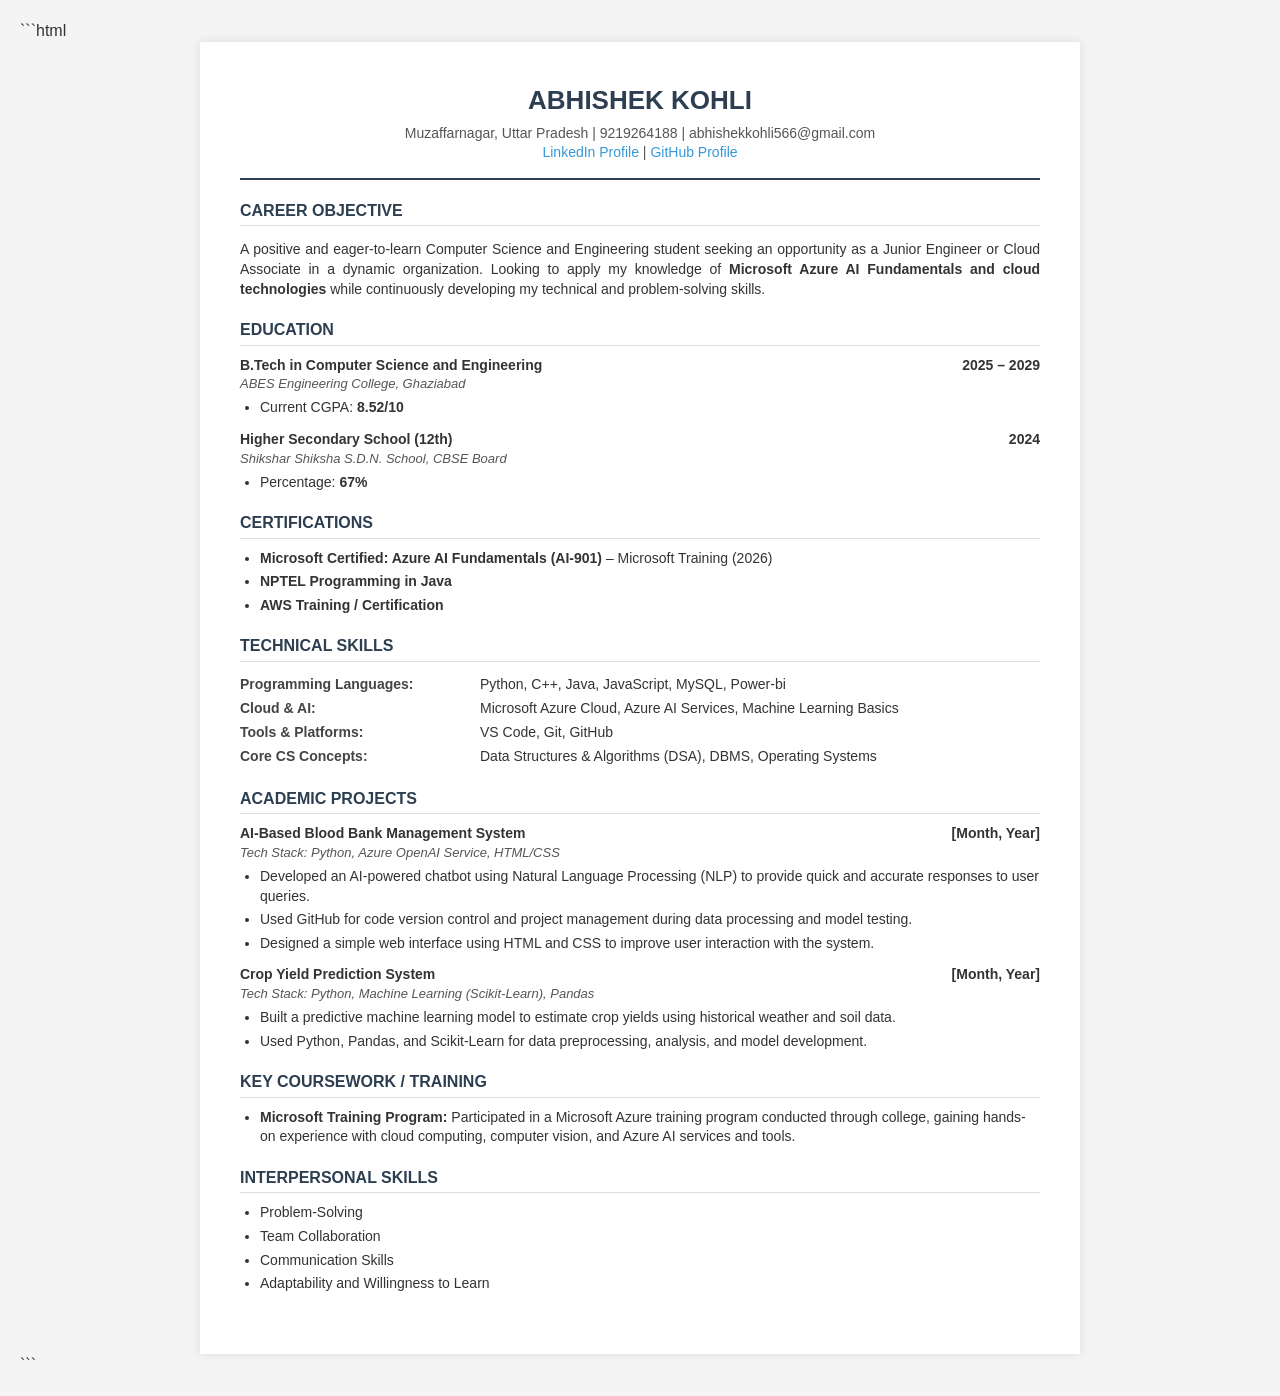
<file: develpoment/index.html>
```html
<!doctype html>
<html lang="en">
  <head>
    <meta charset="UTF-8" />
    <meta name="viewport" content="width=device-width, initial-scale=1.0" />
    <title>Resume - Abhishek Kohli</title>

    <style>
      body {
        font-family: "Calibri", "Arial", sans-serif;
        line-height: 1.4;
        color: #333;
        background-color: #f4f4f4;
        margin: 0;
        padding: 20px;
      }

      .resume-container {
        max-width: 800px;
        background: #fff;
        margin: 0 auto;
        padding: 40px;
        box-shadow: 0 0 10px rgba(0, 0, 0, 0.1);
      }

      .header {
        text-align: center;
        border-bottom: 2px solid #2c3e50;
        padding-bottom: 15px;
        margin-bottom: 20px;
      }

      .header h1 {
        margin: 0 0 5px 0;
        font-size: 26px;
        color: #2c3e50;
        text-transform: uppercase;
      }

      .contact-info {
        font-size: 14px;
        color: #555;
      }

      .contact-info a {
        color: #3498db;
        text-decoration: none;
      }

      .section {
        margin-bottom: 20px;
      }

      .section-title {
        font-size: 16px;
        color: #2c3e50;
        text-transform: uppercase;
        font-weight: bold;
        border-bottom: 1px solid #ddd;
        padding-bottom: 3px;
        margin-bottom: 10px;
      }

      .objective-text {
        font-size: 14px;
        text-align: justify;
      }

      .item {
        margin-bottom: 12px;
      }

      .item-header {
        display: flex;
        justify-content: space-between;
        font-weight: bold;
        font-size: 14px;
      }

      .item-sub {
        font-style: italic;
        font-size: 13px;
        color: #555;
        margin-bottom: 5px;
      }

      ul {
        margin: 5px 0 0 0;
        padding-left: 20px;
        font-size: 14px;
      }

      li {
        margin-bottom: 4px;
      }

      .skills-table {
        width: 100%;
        font-size: 14px;
        border-collapse: collapse;
      }

      .skills-table td {
        padding: 4px 0;
        vertical-align: top;
      }

      .skills-table td.label {
        font-weight: bold;
        width: 30%;
        color: #444;
      }
    </style>
  </head>

  <body>
    <div class="resume-container">

      <!-- Header / Contact Information -->
      <div class="header">
        <h1>Abhishek Kohli</h1>

        <div class="contact-info">
          Muzaffarnagar, Uttar Pradesh | 9219264188 |
          abhishekkohli566@gmail.com
          <br />

          <a
            href="https://www.linkedin.com/in/abhishek-kohli-77252a38b/"
            target="_blank"
          >
            LinkedIn Profile
          </a>

          |

          <a
            href="https://github.com/abhishekkohli566"
            target="_blank"
          >
            GitHub Profile
          </a>
        </div>
      </div>

      <!-- Career Objective -->
      <div class="section">
        <div class="section-title">Career Objective</div>

        <p class="objective-text">
          A positive and eager-to-learn Computer Science and Engineering
          student seeking an opportunity as a Junior Engineer or Cloud
          Associate in a dynamic organization. Looking to apply my knowledge
          of <strong>Microsoft Azure AI Fundamentals and cloud
          technologies</strong> while continuously developing my technical
          and problem-solving skills.
        </p>
      </div>

      <!-- Education -->
      <div class="section">
        <div class="section-title">Education</div>

        <div class="item">
          <div class="item-header">
            <span>B.Tech in Computer Science and Engineering</span>
            <span>2025 – 2029</span>
          </div>

          <div class="item-sub">
            ABES Engineering College, Ghaziabad
          </div>

          <ul>
            <li>Current CGPA: <strong>8.52/10</strong></li>
          </ul>
        </div>

        <div class="item">
          <div class="item-header">
            <span>Higher Secondary School (12th)</span>
            <span>2024</span>
          </div>

          <div class="item-sub">
            Shikshar Shiksha S.D.N. School, CBSE Board
          </div>

          <ul>
            <li>Percentage: <strong>67%</strong></li>
          </ul>
        </div>
      </div>

      <!-- Certifications -->
      <div class="section">
        <div class="section-title">Certifications</div>

        <ul>
          <li>
            <strong>
              Microsoft Certified: Azure AI Fundamentals (AI-901)
            </strong>
            – Microsoft Training (2026)
          </li>

          <li>
            <strong>NPTEL Programming in Java</strong>
          </li>

          <li>
            <strong>AWS Training / Certification</strong>
          </li>
        </ul>
      </div>

      <!-- Technical Skills -->
      <div class="section">
        <div class="section-title">Technical Skills</div>

        <table class="skills-table">
          <tr>
            <td class="label">Programming Languages:</td>
            <td>Python, C++, Java, JavaScript, MySQL, Power-bi</td>
          </tr>

          <tr>
            <td class="label">Cloud & AI:</td>
            <td>
              Microsoft Azure Cloud, Azure AI Services,
              Machine Learning Basics
            </td>
          </tr>

          <tr>
            <td class="label">Tools & Platforms:</td>
            <td>VS Code, Git, GitHub</td>
          </tr>

          <tr>
            <td class="label">Core CS Concepts:</td>
            <td>
              Data Structures & Algorithms (DSA), DBMS,
              Operating Systems
            </td>
          </tr>
        </table>
      </div>

      <!-- Academic Projects -->
      <div class="section">
        <div class="section-title">Academic Projects</div>

        <div class="item">
          <div class="item-header">
            <span>AI-Based Blood Bank Management System</span>
            <span>[Month, Year]</span>
          </div>

          <div class="item-sub">
            Tech Stack: Python, Azure OpenAI Service, HTML/CSS
          </div>

          <ul>
            <li>
              Developed an AI-powered chatbot using Natural Language
              Processing (NLP) to provide quick and accurate responses
              to user queries.
            </li>

            <li>
              Used GitHub for code version control and project management
              during data processing and model testing.
            </li>

            <li>
              Designed a simple web interface using HTML and CSS to
              improve user interaction with the system.
            </li>
          </ul>
        </div>

        <div class="item">
          <div class="item-header">
            <span>Crop Yield Prediction System</span>
            <span>[Month, Year]</span>
          </div>

          <div class="item-sub">
            Tech Stack: Python, Machine Learning (Scikit-Learn), Pandas
          </div>

          <ul>
            <li>
              Built a predictive machine learning model to estimate
              crop yields using historical weather and soil data.
            </li>

            <li>
              Used Python, Pandas, and Scikit-Learn for data preprocessing,
              analysis, and model development.
            </li>
          </ul>
        </div>
      </div>

      <!-- Key Coursework / Training -->
      <div class="section">
        <div class="section-title">Key Coursework / Training</div>

        <ul>
          <li>
            <strong>Microsoft Training Program:</strong>
            Participated in a Microsoft Azure training program conducted
            through college, gaining hands-on experience with cloud
            computing, computer vision, and Azure AI services and tools.
          </li>
        </ul>
      </div>

      <!-- Interpersonal Skills -->
      <div class="section">
        <div class="section-title">Interpersonal Skills</div>

        <ul>
          <li>Problem-Solving</li>
          <li>Team Collaboration</li>
          <li>Communication Skills</li>
          <li>Adaptability and Willingness to Learn</li>
        </ul>
      </div>

    </div>
  </body>
</html>
```
</file>
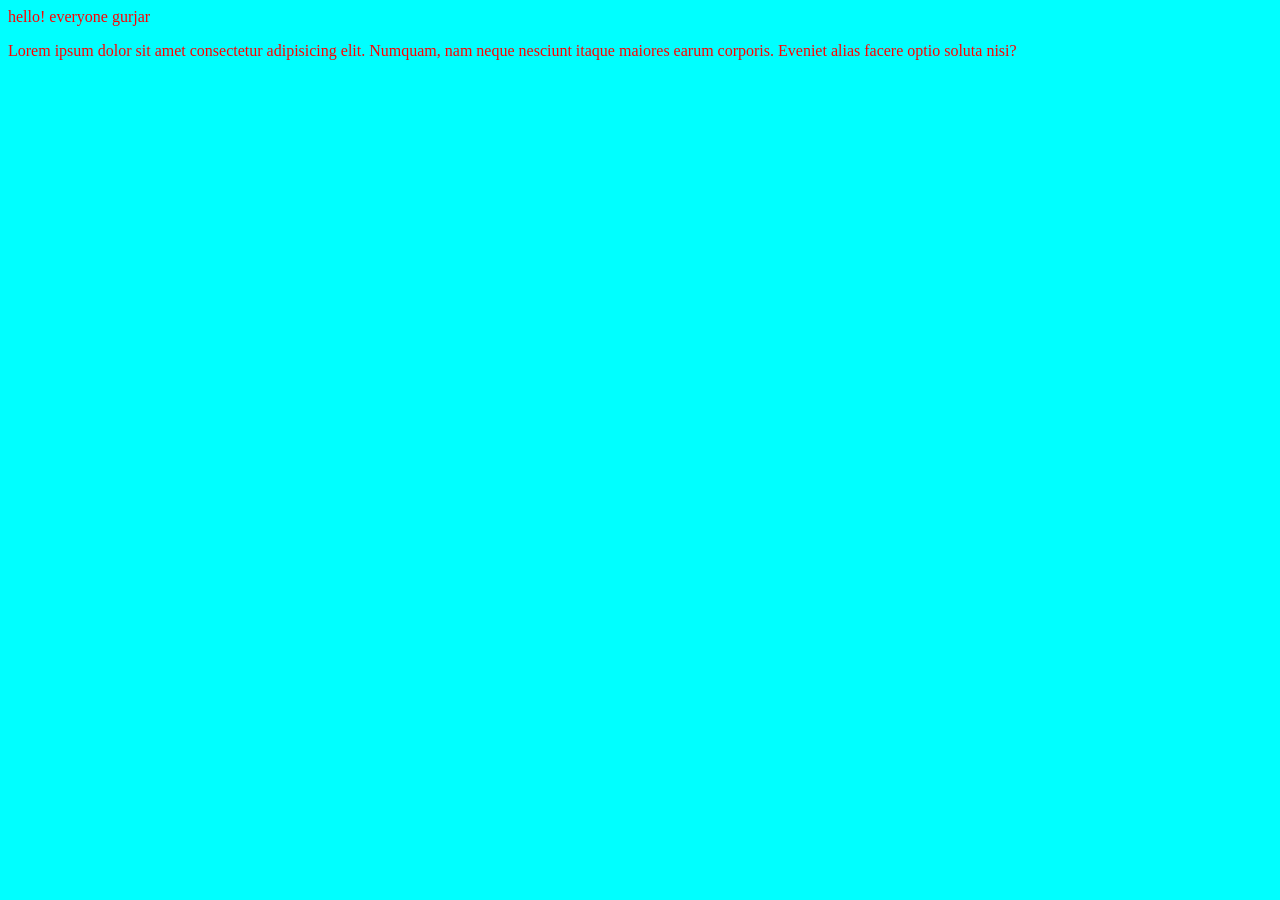
<file: fsd/index.html>
<!doctype html>
<html lang="en">
  <head>
    <meta charset="UTF-8" />
    <meta name="viewport" content="width=device-width, initial-scale=1.0" />
    <title>development ki practice</title>
    <link rel="stylesheet" href="style.css" />
  </head>
  <body>
   
    hello! everyone gurjar
    <p>Lorem ipsum dolor sit amet consectetur adipisicing elit. Numquam, nam neque nesciunt itaque maiores earum corporis. Eveniet alias facere optio soluta nisi?</p>
    <script
      src = "script.js"></script>
  </body>
</html>
</file>
<file: fsd/style.css>
body{
    background-color: aqua;
    color: red;

}
</file>
